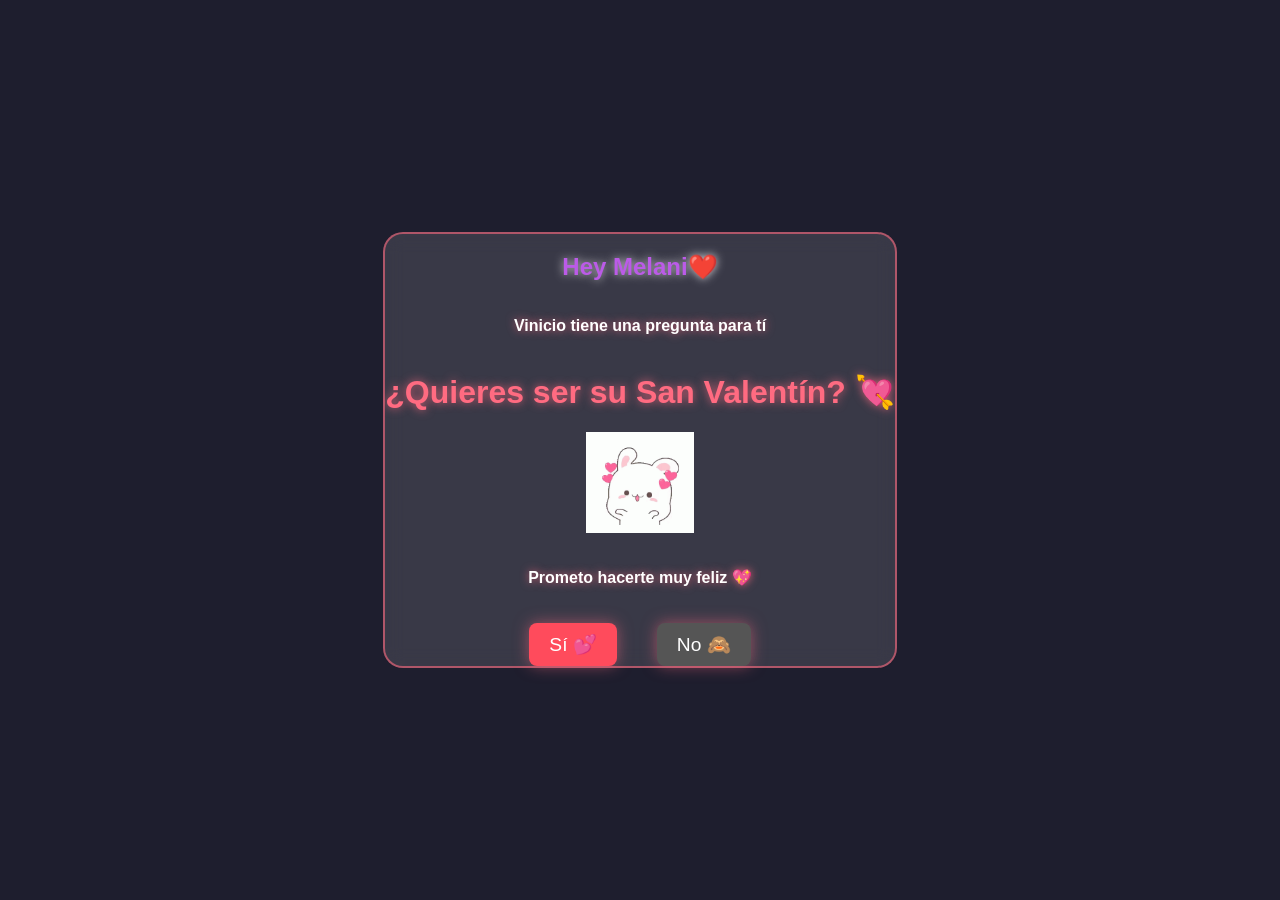
<file: index.html>
<!DOCTYPE html>
<html lang="es">

<head>
    <meta charset="UTF-8">
    <meta name="viewport" content="width=device-width, initial-scale=1.0">
    <title>Confirmación ❤️</title>
    <link rel="stylesheet" href="./Styles.css">
</head>

<body>

    <div class="container">
        <div class="message">
            <h2 class="nombre">Hey Melani❤️</h2>
            <p >Vinicio tiene una pregunta para tí</p>
            <h1 id="pregunta">¿Quieres ser su San Valentín? 💘</h1>
            <div class="gif-container">
                <img class="gif" src="./Imagenes/beso.gif" alt="beso">
            </div>

            <p id="frase">Prometo hacerte muy feliz 💖</p>

            <div class="buttons">
                <button id="btn-si" class="animated-button" onclick="window.location.href='vista.html'">
                    Sí 💕
                </button>
                <button id="btn-no" class="animated-button no">
                    No 🙈
                </button>
            </div>

        </div>
    </div>

    <div class="hearts"></div>

    <script src="./confirmacion.js"></script>
</body>

</html>
</file>
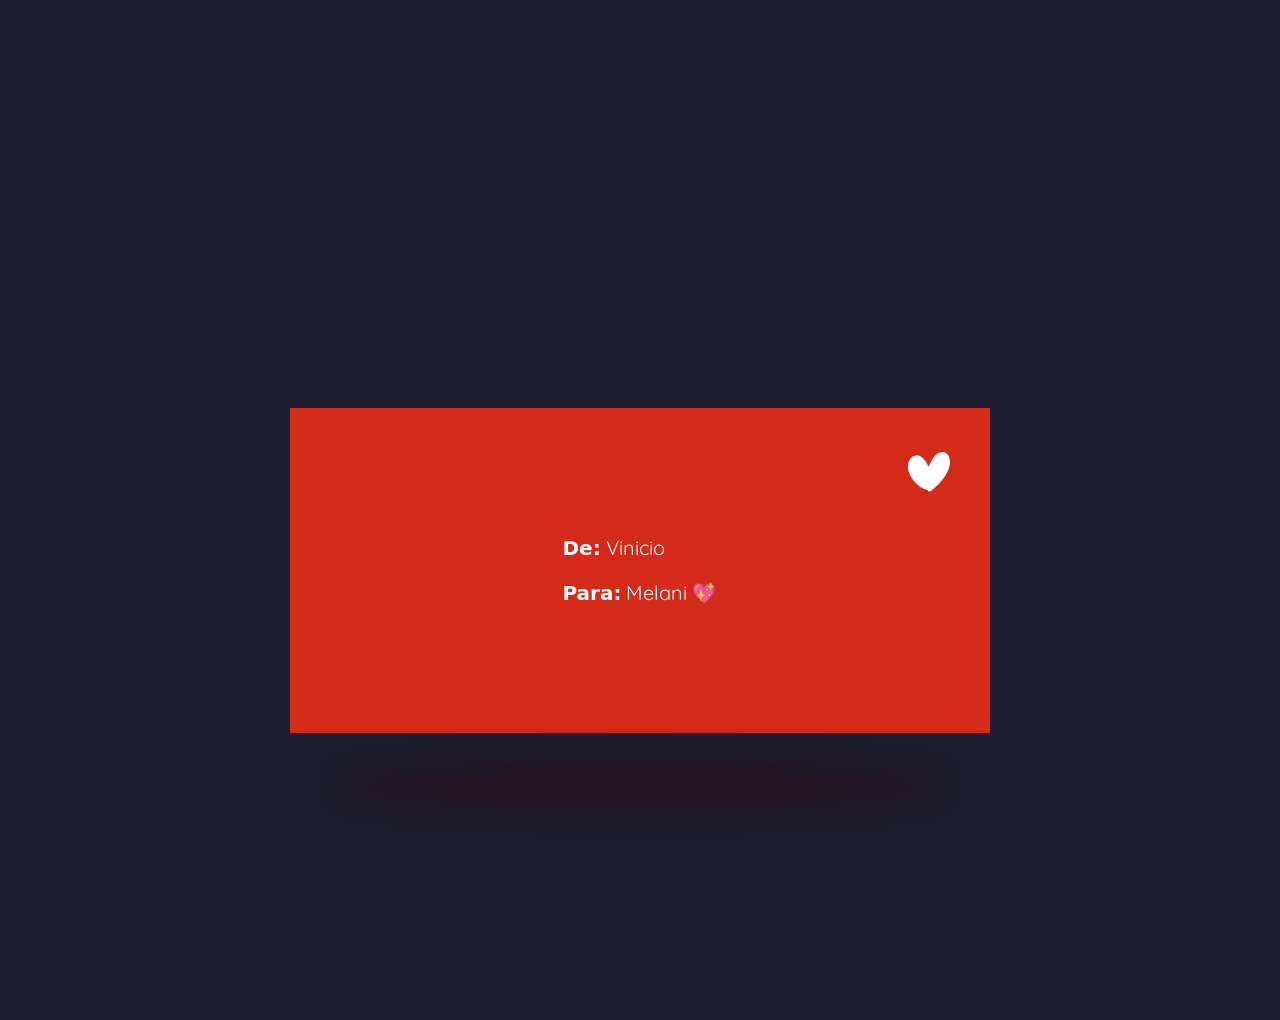
<file: sorpresa.html>
<!DOCTYPE html>
<html lang="es">
<head>
  <meta charset="UTF-8">
  <title>My Love ❤️</title>

  <meta name="google-adsense-account" content="ca-pub-4704501585981299">
  <link rel="stylesheet" href="./Styles_sorpresa.css">
</head>

<body>

<div class="envelope">

  <div class="envelope-inner">

    <div class="envelope-front">
      <div class="postage-stamp">
        <svg fill="currentColor" viewBox="0 0 300 300">
          <path d="M152.388,192.168c-3.06,1.836-6.732-0.611-7.344-3.061c-30.6-7.957-63.036-45.9-55.692-77.112c3.06-12.852,15.3-26.316,29.988-22.032c12.852,3.672,22.032,19.584,28.152,32.436c6.12-15.3,16.524-34.272,30.6-40.392c11.628-4.896,22.644,0,27.54,11.628C219.708,127.908,178.704,174.42,152.388,192.168z"/>
        </svg>
      </div>

      <div class="address">
        <p><span>De:</span> Vinicio</p>
        <p><span>Para:</span> Melani 💖</p>
      </div>
    </div>

    <div class="envelope-back">
      <div class="top-fold"></div>

      <div class="letter">
<p style="margin: 0; font-size: 2rem; font-weight: bold; color: #d63384; text-transform: uppercase; letter-spacing: 1px;">
    Invitación especial 💍
  </p>

  <hr style="border: 0; height: 1px; background: linear-gradient(to right, transparent, #ffb7c5, transparent); margin: 10px 0;">

  <div style="background: rgba(255, 182, 193, 0.15); border-radius: 8px; padding: 8px; margin: 10px 0;">
    <p style="margin: 2px 0; font-size: 1.5rem; color: #c2185b; font-weight: bold;">
      📅 14 de Febrero
    </p>
    <p style="margin: 2px 0; font-size: 1.5rem; color: #c2185b; font-weight: bold;">
      ⏰ 18:00 Horas
    </p>
  </div>

  <p style="margin: 10px 0; font-size: 1.5rem; color: #444;">
    Ponte bonita… <br>
    <span style="font-size: 2rem; font-weight: bold; color: #ff4b5c; display: block; margin-top: 5px;">
      yo me encargo del resto ❤️
    </span>
  </p>

  <img src="./Imagenes/beso.gif" alt="beso" class="custom-image2"">
      </div>
    </div>

  </div>

  <audio autoplay loop>
    <source src="./Imagenes/WhatsApp Audio 2026-02-11 at 23.49.52.mpeg" type="audio/mpeg">
  </audio>

</div>

<div class="hearts"></div>

<script src="./script.js"></script>

<script>
  document.addEventListener('contextmenu', e => e.preventDefault());
  document.addEventListener('keydown', e => {
    if (e.key === 'F12' || (e.ctrlKey && e.shiftKey && e.key === 'I') || (e.ctrlKey && e.key === 'u')) {
      e.preventDefault();
    }
  });
</script>

</body>
</html>
</file>
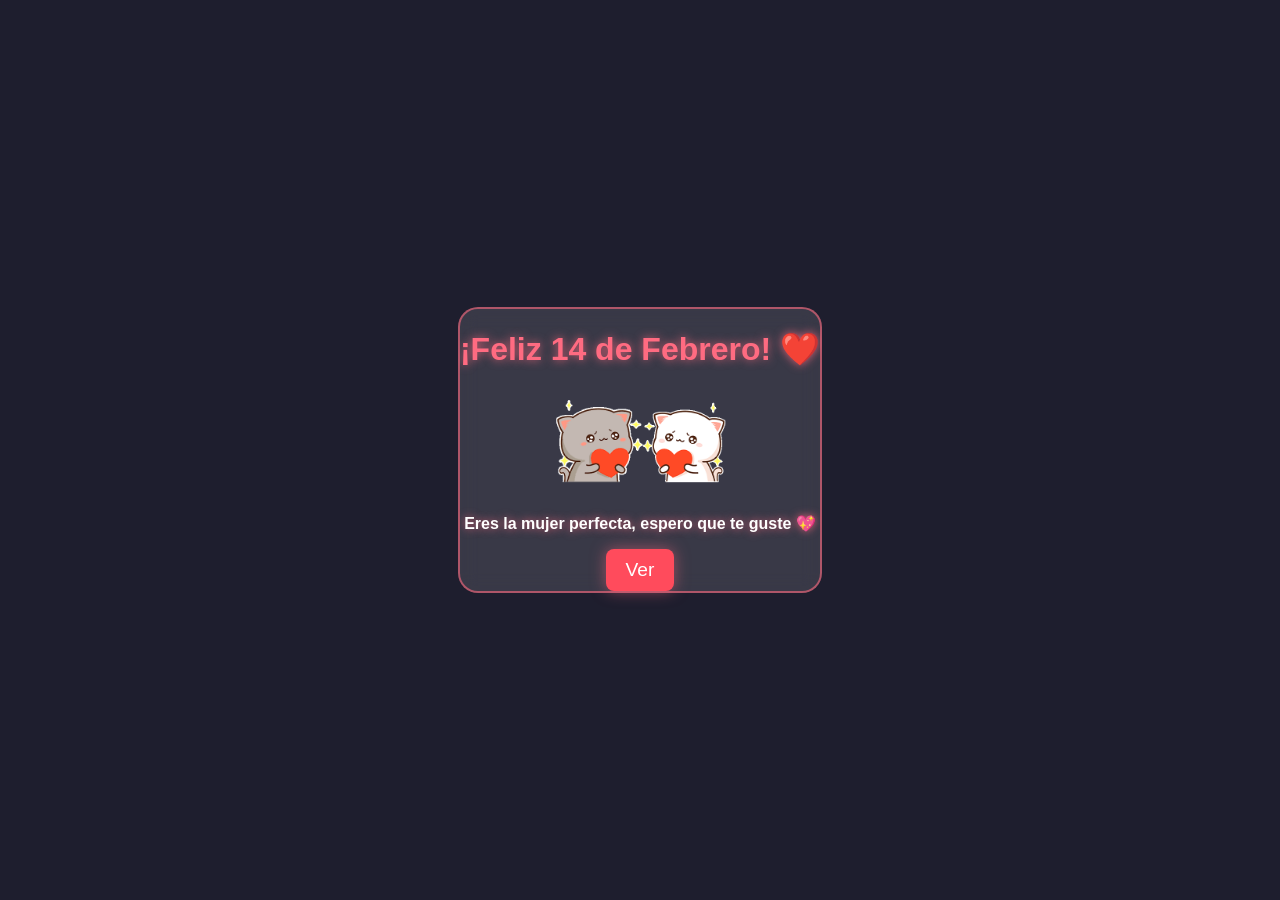
<file: vista.html>
<!DOCTYPE html>
<html lang="es">
<head>
    <meta charset="UTF-8">
    <meta name="viewport" content="width=device-width, initial-scale=1.0">
    <title>Para tí</title>
    <link rel="stylesheet" href="./Styles.css">
</head>
<body>
    <div class="container">
        <div class="message">
            <h1 class="heartbeat">¡Feliz 14 de Febrero! ❤️</h1>
            <img class="gif" src="./Imagenes/8ddc290b8406f6d83e1f715f6dc047b7.gif" alt="GIF de amor">
            <p class="message-text">Eres la mujer perfecta, espero que te guste 💖</p>
            
            <button class="animated-button" onclick="window.location.href='sorpresa.html'">Ver</button>
        </div>
    </div>

    <div class="hearts"></div>

    <script src="./script.js"></script>
</body>
</html>
</file>
<file: Styles.css>
/* Fondo con un color sólido elegante */
body, html {
    height: 100%;
    font-family: Arial, sans-serif;
    display: flex;
    justify-content: center;
    align-items: center;
    background: #1E1E2E; /* Azul oscuro grisáceo */
    overflow: hidden;
    position: relative;
    color: white;
    z-index: -10;
}

/* Contenedor del mensaje */
.message {
    width: vw;
    height: 100%;
    background: rgba(255, 255, 255, 0.12); /* Fondo semi-transparente */
    border-radius: 20px;
    display: flex;
    flex-direction: column;
    justify-content: center;
    align-items: center;
    text-align: center;
    backdrop-filter: blur(10px); /* Efecto de desenfoque para elegancia */
    border: 2px solid rgba(255, 107, 129, 0.6);
}

/* Estilos del GIF */
.gif {
    width: 60%;  /* Ajusta el tamaño dentro del contenedor */
    max-width: 180px; /* Tamaño máximo para que no sea demasiado grande */
    margin-bottom: 15px;
    animation: pulse 1.5s infinite alternate;
}

/* Mensaje adicional */
.message p {
    font-size: 0.5 rem;
    color: #ffffff;
    font-weight: bold;
    text-shadow: 0px 0px 8px rgba(255, 107, 129, 0.8);
}

.message h2 {
    font-size: 1.5rem;
    color: #bb5be7;
    text-shadow: 0px 0px 10px rgba(247, 244, 245, 0.8);
    animation: glow 1.5s infinite alternate;
}

/* Estilos del título con animación de brillo */
.message h1 {
    font-size: 2rem;
    color: #ff6b81;
    text-shadow: 0px 0px 10px rgba(255, 107, 129, 0.8);
    animation: glow 1.5s infinite alternate;
}

/* Animación de brillo */
@keyframes glow {
    0% {
        text-shadow: 0px 0px 10px rgba(255, 107, 129, 0.8);
    }
    100% {
        text-shadow: 0px 0px 20px rgba(255, 107, 129, 1), 0px 0px 30px rgba(255, 107, 129, 0.8);
    }
}

/* Estilos del botón animado */
.animated-button {
    font-size: 1.2rem;
    padding: 10px 20px;
    background-color: #ff4b5c;
    border: none;
    border-radius: 8px;
    color: white;
    cursor: pointer;
    transition: transform 0.3s ease, background-color 0.3s ease, box-shadow 0.3s ease;
    box-shadow: 0px 0px 15px rgba(255, 107, 129, 0.5);
}

.animated-button:hover {
    transform: scale(1.1);
    background-color: #ff6b81;
    box-shadow: 0px 0px 25px rgba(255, 107, 129, 0.8);
}

/* Lluvia de corazones */
.hearts {
    position: fixed;
    top: 0;
    left: 0;
    width: 100%;
    height: 100%;
    pointer-events: none;
    z-index: -1;
}

.hearts span {
    position: absolute;
    display: block;
    width: 60px;
    height: 60px;
    background-image: url('https://img.icons8.com/emoji/48/ff69b4/red-heart.png');
    background-size: cover;
    opacity: 0.9;
    animation: fall linear infinite;
    filter: drop-shadow(0px 0px 10px rgba(255, 107, 129, 0.8));
}

.buttons {
    display: flex;
    gap: 20px;
    margin-top: 20px;
    align-items: center;
    justify-content: center;
    position: relative;
    width: 100%;
}

#btn-si {
    position: relative;
    z-index: 2;
    transition: transform 0.3s ease, font-size 0.2s ease;
        margin-left: 10px;
    margin-right: 10px;
}

#btn-no {
    position: relative;
    z-index: 1;
    transition: opacity 0.3s ease;
    margin-left: 10px;
    margin-right: 10px;

}
.no {
    background-color: #555;
}

.no:hover {
    background-color: #777;
}


/* Animación de los corazones cayendo */
@keyframes fall {
    0% {
        transform: translateY(-10px) scale(0.5);
        opacity: 1;
    }
    100% {
        transform: translateY(100vh) scale(1);
        opacity: 0;
    }
}

/* 🎯 Responsividad */
@media (max-width: 768px) {
    .message {
        width: 80vw;
        height: 70vh;
    }

    .message h1 {
        font-size: 1.5rem;
    }

    .animated-button {
        font-size: 1rem;
        padding: 8px 16px;
    }

    .hearts span {
        width: 50px;
        height: 50px;
    }
}

@media (max-width: 480px) {
    .message {
        width: 80vw;
        height: 70vh;
    }

    .message h1 {
        font-size: 1.5rem;
    }

    .animated-button {
        font-size: 0.9rem;
        padding: 6px 12px;
    }

    .hearts span {
        width: 40px;
        height: 40px;
    }
}
</file>
<file: Styles_sorpresa.css>
@import url(https://fonts.googleapis.com/css2?family=Quicksand:wght@400;700&display=swap);

*,
::before,
::after {
	box-sizing: border-box;
}
body  {
	font-family: "Quicksand", sans-serif;
	background: #1E1E2E;
	color: #333;
	display: flex;
	justify-content: center;
	align-items: center;
	min-height: 100vh;
	margin: 0;
	padding: 1rem;
	margin-top: 120px;
	overflow: hidden;
	-webkit-tap-highlight-color: transparent;
  }
.envelope {
	--duration: 1000ms;

	--shadow-width: calc(var(--envelope-width) * 0.85);
	--shadow-blur: 15px;

	--envelope-width: 350px;
	--envelope-height: 100px;
    --envelope-clr-bg: #d42a1a; /* Rojo más intenso y romántico */
    --envelope-clr-bg-side: #b84a42; /* Un rojo suave y cálido */
    --envelope-clr-bg-bottom: #e04c43; /* Un rojo más suave */
    --envelope-clr-bg-top: #c5453d;
	--envelope-clr-txt: #fff;

	/*--envelope-transform: rotateY(0deg);*/
	--envelope-transform-hover: rotateY(180deg);
	--evelope-rotate-delay: calc(var(--duration) / 1);
	--evelope-rotate-delay-hover: 0ms;

	--letter-clr-bg: #fff;
	--letter-clr-text: #00000;
	--letter-font-size: 1.5rem;	--letter-delay: 0ms;
	--letter-delay-hover: calc(
		var(--duration) * 1.25
	); /* delay before revealing card */

	--letter-height: calc(var(--envelope-height) );
	--letter-height-hover: calc(var(--envelope-height) * 1.75);

	--fold-rotate: rotateX(0deg);
	/*--fold-zindex: 10;*/
	--fold-zindex-hover: 0;
	--fold-rotate-hover: rotateX(180deg);
	--fold-delay: calc(var(--duration) / 2); /* delay before opening top section */
	--fold-delay-hover: calc(var(--duration) * .75);

	--front-font-size: 2rem;
	--snowman-width: 50px;
	--bells-width: 30px;

	position: relative;
	height: var(--envelope-height);
	width: var(--envelope-width);
	perspective: 1000px;
	cursor: pointer;
}

@media (min-width: 720px) {
	.envelope {
		--envelope-width: 700px;
		--envelope-height: 325px;
		--letter-font-size: 2rem;
		--snowman-width: 130px;
		--bells-width: 60px;
		--front-font-size: 1.25rem;
	}
}
/* shadow */
.envelope::after {
	content: "";
	position: absolute;
	top: 110%;
	left: 50%;
	width: var(--shadow-width);
	height: 40px;
	transition: var(--duration) ease-in-out;
	transition-delay: var(--evelope-rotate-delay);
	transform: var(--shadow-transform);
	translate: -50% 0;
	border-radius: 50%;
	background: rgba(56, 6, 6, 0.4);
	filter: blur(var(--shadow-blur));
}

.envelope:hover {
	--envelope-transform: var(--envelope-transform-hover, 0deg);
	--evelope-rotate-delay: var(--evelope-rotate-delay-hover);
	--shadow-transform: rotateY(180deg);
	--fold-rotate: var(--fold-rotate-hover);
	--fold-delay: var(--fold-delay-hover);
	--fold-zindex: var(--fold-zindex-hover);
	--letter-height: var(--letter-height-hover);
	--letter-delay: var(--letter-delay-hover);
}

.envelope-inner {
	position: relative;
	width: 100%;
	height: 100%;

	transition: var(--duration) ease-in-out;
	transition-delay: var(--evelope-rotate-delay);
	transform-style: preserve-3d;
	transform: var(--envelope-transform);
	display: grid;
}

.envelope-front,
.envelope-back {
	position: relative;
	grid-area: 1/1;
	width: 100%;
	height: 100%;
	background-color: var(--envelope-clr-bg);
	-webkit-backface-visibility: hidden;
	backface-visibility: hidden;
	perspective: 1000px;
	isolation: isolate;
}

.envelope-front {
	color: var(--envelope-clr-txt);
	display: grid;
	place-content: center;
}
.envelope-front .postage-stamp {
	position: absolute;
	top: 1em;
	right: 0.5em;
	width: 15%;
}
.envelope-front .address {
	text-align: left;
	font-size: var(--front-font-size);
}
.envelope-front .address > p > span:first-child {
	font-family: system-ui;
	font-weight: 200;
}
.envelope-front .address > p > span:last-of-type {
	font-weight: 800;
}

.envelope-back {
	/* start with back rotated*/
	transform: rotateY(180deg);
}
/* back folds */
.envelope-back::after {
	content: "";
	position: absolute;
	inset: 0;
	z-index: 3;
	background-image: conic-gradient(
		transparent 60deg,
		var(--envelope-clr-bg-side) 60deg 120deg,
		var(--envelope-clr-bg-bottom) 120deg 240deg,
		var(--envelope-clr-bg-side) 240deg 300deg,
		transparent 300deg
	);
}
/* top fold which folds up on hover */
.envelope-back .top-fold {
	position: absolute;
	inset: 0;
	z-index: var(--fold-zindex, 10);
	background-color: var(--envelope-clr-bg-top);
	clip-path: polygon(0% 0%, 50% 55%, 100% 0%);

	transform: var(--fold-rotate);
	transform-origin: top;
	transition: var(--duration) ease-in-out;
	transition-delay: var(--fold-delay);
}

.letter {
	position: absolute;
	bottom: 5px;
	left: 50%;
	width: 100%;
	height: var(--letter-height);
	font-size: var(--letter-font-size);
	transform: translateX(-50%);
	background: var(--letter-clr-bg);
	z-index: 2;
	padding: 1rem 1rem;
	display: flex;
	flex-direction: column;
	gap: 0rem;
	align-items: center;
	text-align: center;
	transition: var(--duration) ease-in-out;
	transition-delay: var(--letter-delay);
	overflow: hidden;
}
.letter > svg.snowman {
	width: var(--snowman-width);
}
.letter svg.bells {
	width: var(--bells-width);
	color: orange;
}
.letter p {
	margin: 0;
	font-weight: bold;
	width: 32ch;
	color: var(--letter-clr-text);
}

.custom-image {
    width: 100px;
    height: 100px;
    object-fit: contain; 
}
.custom-image2 {
    width: 150px;
    height: 150px;
    object-fit: contain; 
}

.highlight {
    display: block; 
    margin-top: 10px; 
    font-size: 1.8rem;  
    font-weight: bold; 
}

/* Lluvia de corazones */
.hearts {
    position: fixed;
    top: 0;
    left: 0;
    width: 100%;
    height: 100%;
    pointer-events: none;
    z-index: -1;
}

.hearts span {
    position: absolute;
    display: block;
    width: 60px;
    height: 60px;
    background-image: url('https://img.icons8.com/emoji/48/ff69b4/red-heart.png');
    background-size: cover;
    opacity: 0.9;
    animation: fall linear infinite;
    filter: drop-shadow(0px 0px 10px rgba(255, 107, 129, 0.8));
}

audio {
    display: none; /* Oculta el elemento de audio */
}

@keyframes fall {
    0% {
        transform: translateY(-10px) scale(0.5);
        opacity: 1;
    }
    100% {
        transform: translateY(100vh) scale(1);
        opacity: 0;
    }
}
</file>
